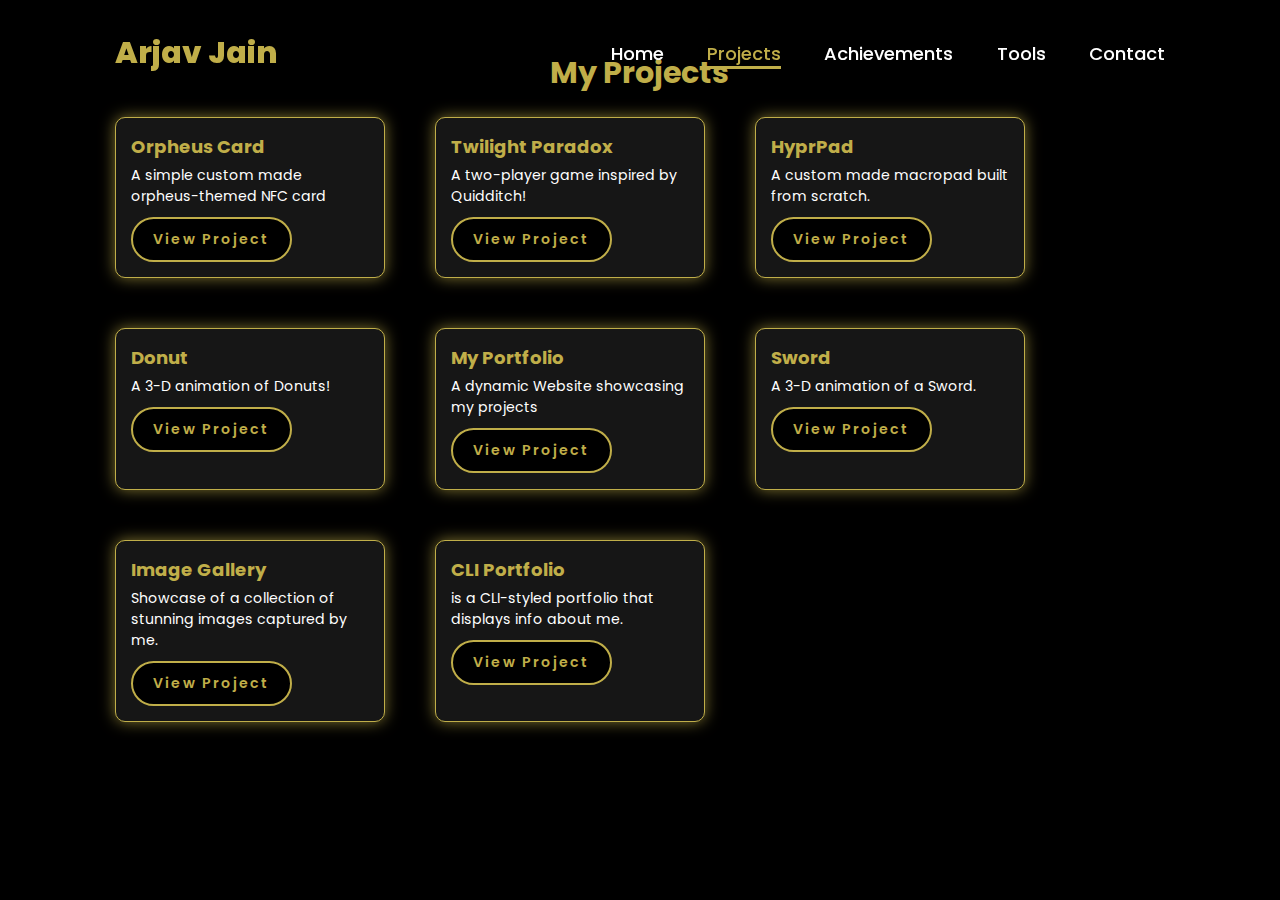
<file: project.html>
<!DOCTYPE html>
<html lang="en">
    <head>    
        <meta charset="UTF-8">
        <meta name="viewport" content="width=device-width, initial-scale=1.0">
        <link rel="stylesheet" href="https://cdnjs.cloudflare.com/ajax/libs/font-awesome/6.5.2/css/all.min.css">
        <link rel="stylesheet" href="style.css">
        <title>My Projects</title>
    </head>
    <body>
        <header>
            <a href="#" class="logo">Arjav Jain</a>
            <nav>
                <a href="index.html" > Home</a>
                <a href="project.html" class="active">Projects</a>
                <a href="achievements.html">Achievements</a>
                <a href="tools.html">Tools</a>
                <a href="https://github.com/arjav0703/arjav0703" >Contact</a>
            </nav>
        </header>
        <section id="projects">
            <h2>My Projects</h2>
            <div class="projects-container">
    
                <div class="project">
    
                    <h3>Orpheus Card</h3>
    
                    <p>A simple custom made orpheus-themed NFC card</p>
                    <a href="https://github.com/arjav0703/orpheuscard" target="https://github.com/arjav0703/orpheuscard" class="btn">View Project</a>
    
                </div>
                <div class="project">
                    <h3>Twilight Paradox</h3>
                    <p>A two-player game inspired by Quidditch!</p>
                    <a href="https://github.com/arjav0703/Twilight-Paradox" target="https://github.com/arjav0703/Twilight-Paradox" class="btn">View Project</a>
    
                </div>
                <div class="project">
    
                    <h3>HyprPad</h3>
    
                    <p>A custom made macropad built from scratch.</p>
    
                    <a href="https://github.com/arjav0703/hackpad/tree/main/hackpads/HyprPad" target="https://github.com/arjav0703/hackpad/tree/main/hackpads/HyprPad" class="btn">View Project</a>
    
                </div>
                <div class="project">
    
                    <h3>Donut</h3>
    
                    <p>A 3-D animation of Donuts!</p>
    
                    <a href="https://github.com/arjav0703/donut" target="https://github.com/arjav0703/donut" class="btn">View Project</a>
                </div>
                    <div class="project">

                    <h3>My Portfolio</h3>
    
                    <p>A dynamic Website showcasing my projects</p>
                    <a href="https://github.com/arjav0703/My-Portfolio" target="https://github.com/arjav0703/My-Portfolio" class="btn">View Project</a>
    
                </div>
                <div class="project">
    
                    <h3>Sword</h3>
    
                    <p>A 3-D animation of a Sword.</p>
                    <a href="https://github.com/arjav0703/Sword-3d" target="https://github.com/arjav0703/Sword-3d" class="btn">View Project</a>
                </div>
                <div class="project">
    
                    <h3>Image Gallery</h3>
    
                    <p>Showcase of a collection of stunning images captured by me.</p>
                    <a href="https://github.com/arjav0703/Image-Gallery" target="https://github.com/arjav0703/Image-Gallery" class="btn">View Project</a>
                </div>
                <div class="project">
    
      
                    <h3>CLI Portfolio</h3>
    
                    <p>is a CLI-styled portfolio that displays info about me.</p>
                    <a href="https://arjav0703.github.io/cli-portfolio/" target="https://arjav0703.github.io/cli-portfolio/" class="btn">View Project</a>
                </div>

    </body>

</html>
</file>
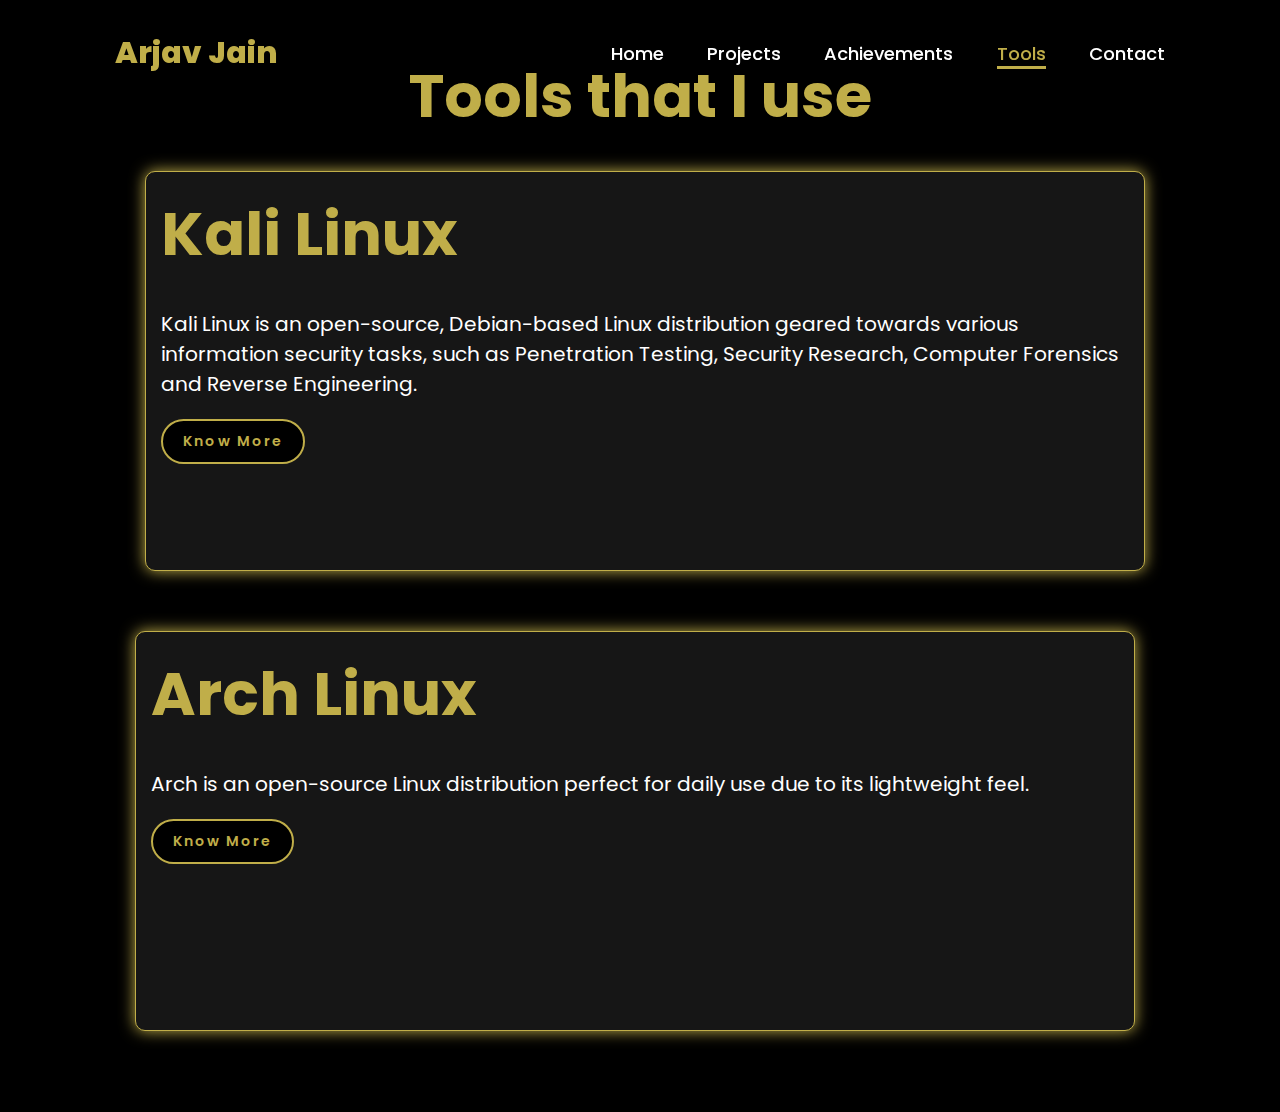
<file: tools.html>
<!DOCTYPE html>
<html lang="en">
<head>
    <meta charset="UTF-8">
    <meta name="viewport" content="width=device-width, initial-scale=1.0">
    <link rel="stylesheet" href="https://cdnjs.cloudflare.com/ajax/libs/font-awesome/6.5.2/css/all.min.css">
    <link rel="stylesheet" href="style.css">
    <title>Portfolio Website</title>
</head>
<body>
    <header>
        <a href="#" class="logo">Arjav Jain</a>
        <nav>
            <a href="index.html"> Home</a>
            <a href="project.html">Projects</a>
            <a href="achievements.html">Achievements</a>
            <a href="tools.html" class="active">Tools</a>
            <a href="https://github.com/arjav0703/arjav0703" >Contact</a>
        </nav>
    </header>
    <section id="tools">
        <h2>Tools that I use</h2>
            <div class="tools-container-left">
    
                <div class="tool">
    
                    <h3>Kali Linux</h3>
    
                    <p>Kali Linux is an open-source, Debian-based Linux distribution geared towards various information security tasks, such as Penetration Testing, Security Research, Computer Forensics and Reverse Engineering.</p>
                    <a href="https://kali.org" target="https://kali.org" class="btn">Know More</a>
            </div>
            <div class="tools-container-right">
    
                <div class="tool">
    
                    <h3>Arch Linux</h3>
    
                    <p>Arch is an open-source Linux distribution perfect for daily use due to its lightweight feel.</p>
                    <a href="https://archlinux.org" target="https://archlinux.org" class="btn">Know More</a>
            </div>
    </section>

</body>
</html>
</file>
<file: style.css>
@import url('https://fonts.googleapis.com/css2?family=Poppins:wght@100;200;300;400;500;600&display=swap');

*{
    margin: 0;
    padding: 0;
    box-sizing: border-box;
    text-decoration: none;
    border: none;
    outline: none;
    font-family: 'Poppins', sans-serif;
}

html{
    font-size: 63%;
}

body{
    width: 100%;
    height: 100vh;
    overflow-x: hidden;
    background-color: black;
    color: white;
}

header{
    margin-top: 20px;
    position: fixed;
    z-index: 100;
    top: 0;
    left: 0;
    width: 100%;
    padding: 1rem 9%;
    background-color: transparent;
    filter: drop-shadow(10px);
    display: flex;
    justify-content: space-between;
    align-items: center;
    z-index: 100;
}

.logo{
    font-size: 3rem;
    color: #c0ae49;
    font-weight: 800;
    cursor: pointer;
    transition: 0.5s ease;
}

.logo:hover{
    transform: scale(1.1);
}

nav a{
    font-size: 1.8rem;
    color: white;
    margin-left: 4rem;
    font-weight: 500;
    transition: 0.3s ease;
    border-bottom: 3px solid transparent;
}

nav a:hover,
nav a.active{
    color: #c0ae49;
    border-bottom: 3px solid #c0ae49;
}

@media(max-width:800px){
    nav{
        position: absolute;
        display: flex;
        top: 0;
        right: 0;
        width: 40%;
        border-left: 3px solid #c0ae49;
        border-bottom: 3px solid #c0ae49;
        border-bottom-left-radius: 2rem;
        padding: 1rem solid;
        background-color: #161616;
        border-top: 0.1rem solid rgba(0,0,0,0.1);
    }

    nav.active{
        display: block;
    }

    nav a{
        display: block;
        font-size: 2rem;
        margin: 3rem 0;
    }

    nav a:hover,
    nav a.active{
        padding: 1rem;
        border-radius: 0.5rem;
        border-bottom: 0.5rem solid #c0ae49;
    }
}

.mobile-nav {
    display: none;
    padding: 30px;
}

.mobile-nav.active {
    display: block;
}

.mobile-button {
    color: white;
    display: block;
    font-size: 24px;
    background: none;
    border: none;
    cursor: pointer;
    opacity: 0;
}

@media (max-width: 768px) {
    .elements {
        display: none;
    }

    .mobile-button {
        display: block;
        opacity: 100;
    }

    .mobile-nav {
        display: none;
        flex-direction: column;
    }
}

section{
    min-height: 100vh;
    padding: 5rem 9% 5rem;
}

.home{
    display: flex;
    justify-content: center;
    align-items: center;
    gap: 8rem;
    background-color: black;
}

.home .home-content h1{
    font-size: 6rem;
    z-index: 100;
    font-weight: 700;
    line-height: 1.3;
}

span{
    color: #c0ae49;
}

.home-content h3{
    font-size: 4rem;
    z-index: 100;
    margin-bottom: 1rem;
    font-weight: 700;
}

.home-content p{
    font-size: 1.6rem;
    z-index: 100;
}

.home-img{
    border-radius: 50%;
}

.home-img img{
    position:sticky;
    width: 32vw;
    height: 42vw;
    border-radius: 10%;
    box-shadow: 0 0 25px solid #c0ae49;
    cursor: pointer;
    transition: 0.2s linear;
}

.home-img img:hover{
    font-size: 1.8rem;
    font-weight: 500;
}

.social-icons a{
    display: inline-flex;
    justify-content: center;
    align-items: center;
    width: 4rem;
    height: 4rem;
    background-color: transparent;
    border: 0.2rem solid #c0ae49;
    font-size: 2rem;
    border-radius: 50%;
    margin: 3rem 1.5rem 3rem 0;
    transition: 0.3s ease;
    color: #c0ae49;
}

.social-icons a:hover{
    color: black;
    transform: scale(1.3) translateY(-5px);
    background-color: #c0ae49;
    box-shadow: 0  0 25px #c0ae49;
}

.btn{
    display: inline-block;
    padding: 1rem 2.8rem;
    background-color: black;
    border-radius: 4rem;
    font-size: 1.6rem;
    color: #c0ae49;
    letter-spacing: 0.3rem;
    font-weight: 600;
    border: 2px solid #c0ae49;
    transition: 0.3s ease;
    cursor: pointer;
}

.btn:hover{
    transform: scale3d(1.03);
    background-color: #c0ae49;
    color: black;
    box-shadow: 0 0 25px #c0ae49;
}

.typing-text{
    font-size: 34px;
    font-weight: 600;
    min-width: 280px;
}

.typing-text span{
    position: relative;
}

.typing-text span::before{
    content: "software Developer";
    color: #c0ae49;
    animation: words 20s infinite;
}

.typing-text span::after{
    content: "";
    background-color: black;
    position: absolute;
    width: calc(100% + 8px);
    height: 100%;
    border-left: 3px solid black;
    right: -8;
    animation: cursor 0.6s infinite;
}

@keyframes cursor{
    to{
        border-left: 3px solid #c0ae49;
    }
}

@keyframes words{
    0%, 20%{
        content: "Hack Clubber";
    }
    21%, 40%{
        content: "Ethical Hacker";
    }
    41%, 60%{
        content: "Photographer";
    }
    61%, 80%{
        content: "Developer";
    }
    81%, 100%{
        content: "Linux User";
    }
}

@media (max-width: 1000px){
    .home{
        gap: 4rem;
    }
}

@media(max-width:995px){
    .home{
        flex-direction: column;
        margin: 5rem 4rem;
    }

    .home .home-content h3{
        font-size: 2.5rem;
    }

    .home-content h1{
        font-size: 5rem;
    }

    .home-img img{
        width: 70vw;
        margin-top: 4rem;
    }
}

#projects {
    padding: 5rem 9%;
    background-color: black; /* Match the body background */
    z-index: 99;
}

#projects h2 {
    font-size: 3rem;
    font-weight: 700;
    margin-bottom: 2rem;
    color: #c0ae49; /* Match the theme color */
    text-align: center;
}

.projects-container {
    display: flex;
    flex-wrap: wrap;
    gap: 50px; /* Space between project squares */
    justify-content: left; /* Center align the projects */
}

.project {
    flex: 1 1 270px; /* Grow and shrink with a base size of 250px */
    max-width: 270px; /* Limit the maximum width */
    padding: 1.5rem;
    border: 1px solid #c0ae49; /* Border matching the theme */
    border-radius: 10px; /* Rounded corners */
    background-color: #161616; /* Dark background for project cards */
    color: white; /* Text color */
    box-shadow: 0 0 15px #807430; /* Subtle shadow */
    transition: transform 0.3s ease; /* Smooth hover effect */
}

.project:hover {
    transform: scale(1.07); /* Slightly enlarge on hover */
}

.project h3 {
    font-size: 1.8rem;
    margin-bottom: 0.5rem;
    color: #c0ae49; /* Match the theme color */
}

.project p {
    font-size: 1.4rem;
    margin-bottom: 1rem;
}

.btn {
    display: inline-block;
    padding: 1rem 2rem;
    background-color: black;
    border-radius: 4rem;
    font-size: 1.4rem;
    color: #c0ae49;
    letter-spacing: 0.2rem;
    font-weight: 600;
    border: 2px solid #c0ae49;
    transition: 0.3s ease;
    cursor: pointer;
}

.btn:hover {
    transform: scale(1.03);
    background-color: #c0ae49;
    color: black;
    box-shadow: 0 0 25px #807430;
}

#tools {
    padding: 5rem 9%;
    background-color: black; /* Match the body background */
    z-index: 99;
}

#tools h2 {
    font-size: 6rem;
    font-weight: 700;
    margin-bottom: 2rem;
    color: #c0ae49; /* Match the theme color */
    text-align: center;
}

.left {
    display: flex;
    flex-wrap: wrap;
    gap: 50px; /* Space between tool squares */
    justify-content: left; /* Center align the tools */
}

.tools-container-right {
    display: flex;
    flex-wrap: wrap;
    gap: 50px; /* Space between tool squares */
    justify-content: right; /* Center align the tools */
}

.tool {
    flex: 1 1 270px; /* Grow and shrink with a base size of 250px */
    min-height: 400px; /* Set the MINIMUM HEIGHT*/
    max-height: 400px;
    max-width: 1000px;
    min-width: 1000px;
    padding: 1.5rem;
    border: 1px solid #c0ae49; /* Border matching the theme */
    border-radius: 10px; /* Rounded corners */
    background-color: #161616; /* Dark background for tool cards */
    color: white; /* Text color */
    box-shadow: 0 0 15px #c0ae49; /* Subtle shadow */
    transition: transform 0.3s ease; /* Smooth hover effect */
    margin: 30px;
}

.tool:hover {
    transform: scale(1.07); /* Slightly enlarge on hover */
}

.tool h3 {
    font-size: 6rem;
    margin-bottom: 3rem;
    color: #c0ae49; /* Match the theme color */
}

.tool p {
    font-size: 2rem;
    margin-bottom: 2rem;
}

.btn {
    display: inline-block;
    padding: 1rem 2rem;
    background-color: black;
    border-radius: 4rem;
    font-size: 1.4rem;
    color: #c0ae49;
    letter-spacing: 0.2rem;
    font-weight: 600;
    border: 2px solid #c0ae49;
    transition: 0.3s ease;
    cursor: pointer;
}

.btn:hover {
    transform: scale(1.03);
    background-color: #c0ae49;
    color: black;
    box-shadow: 0 0 25px #c0ae49;
}
</file>
